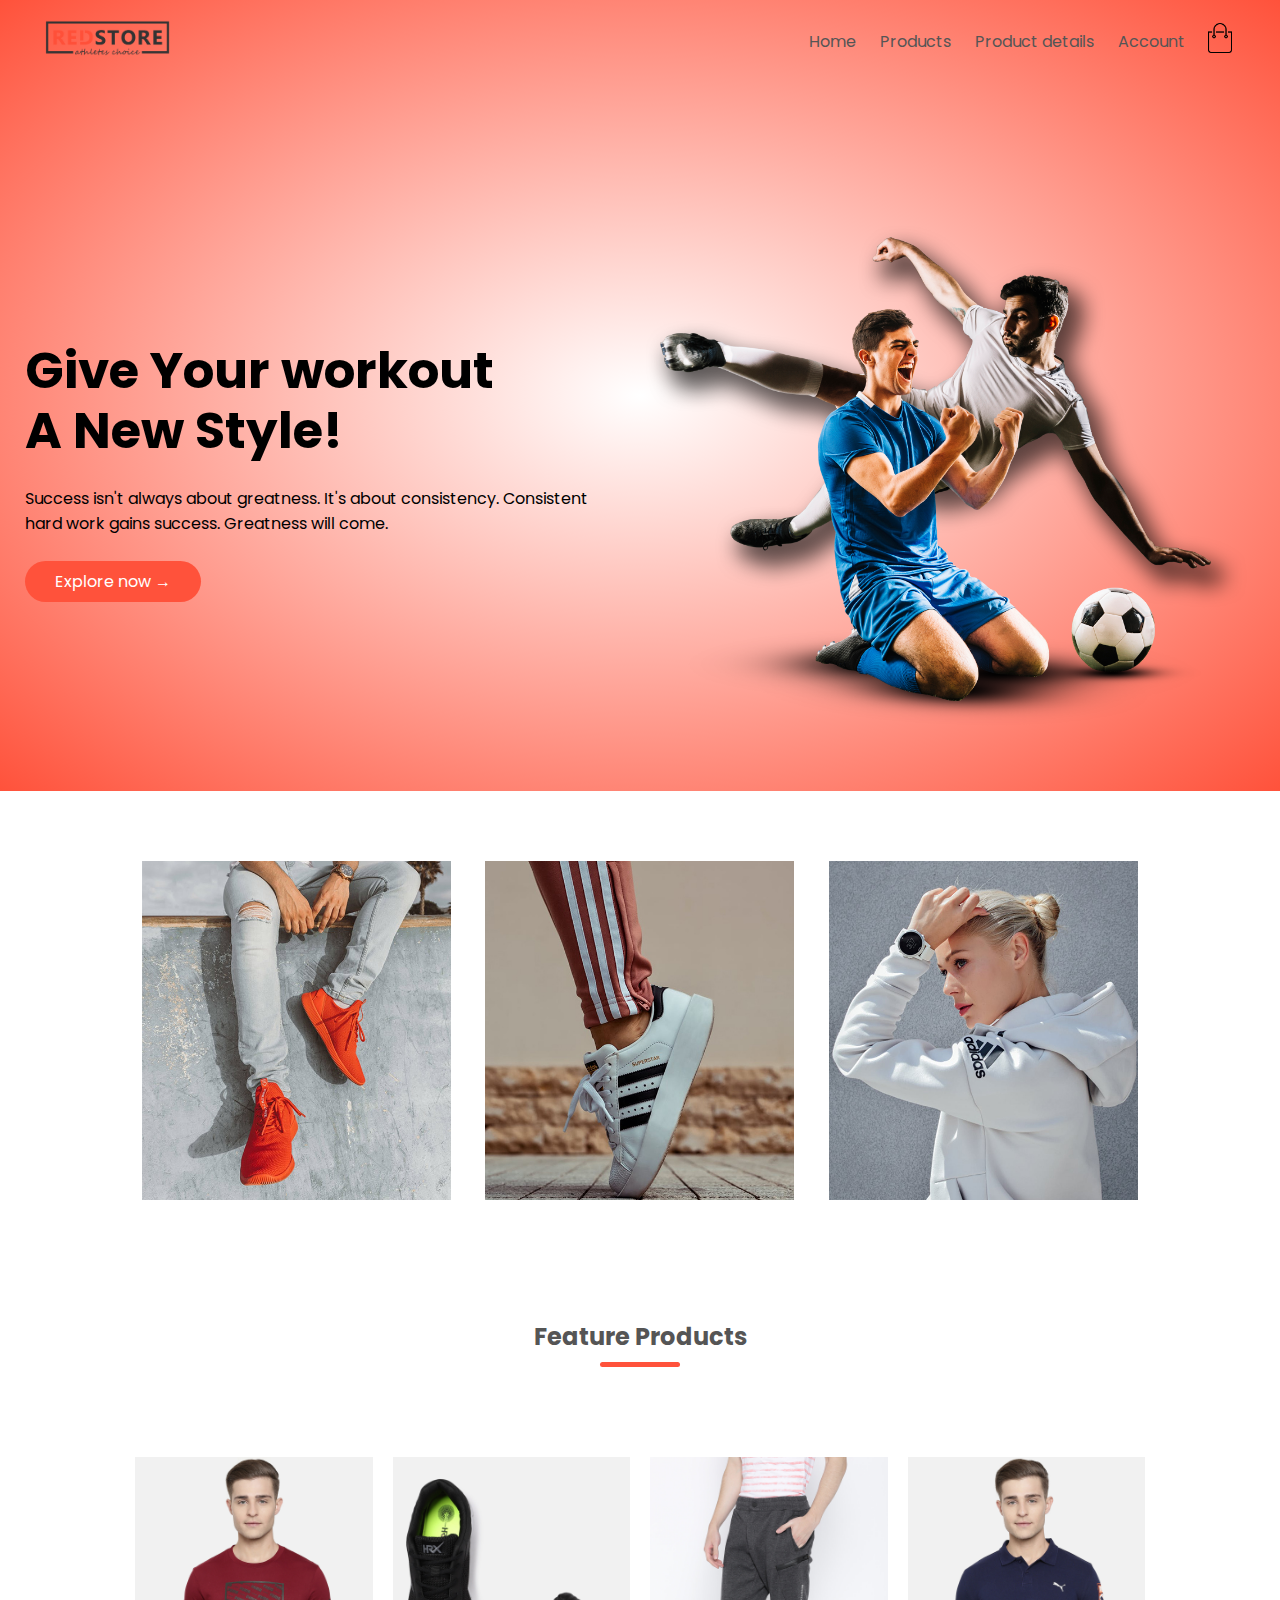
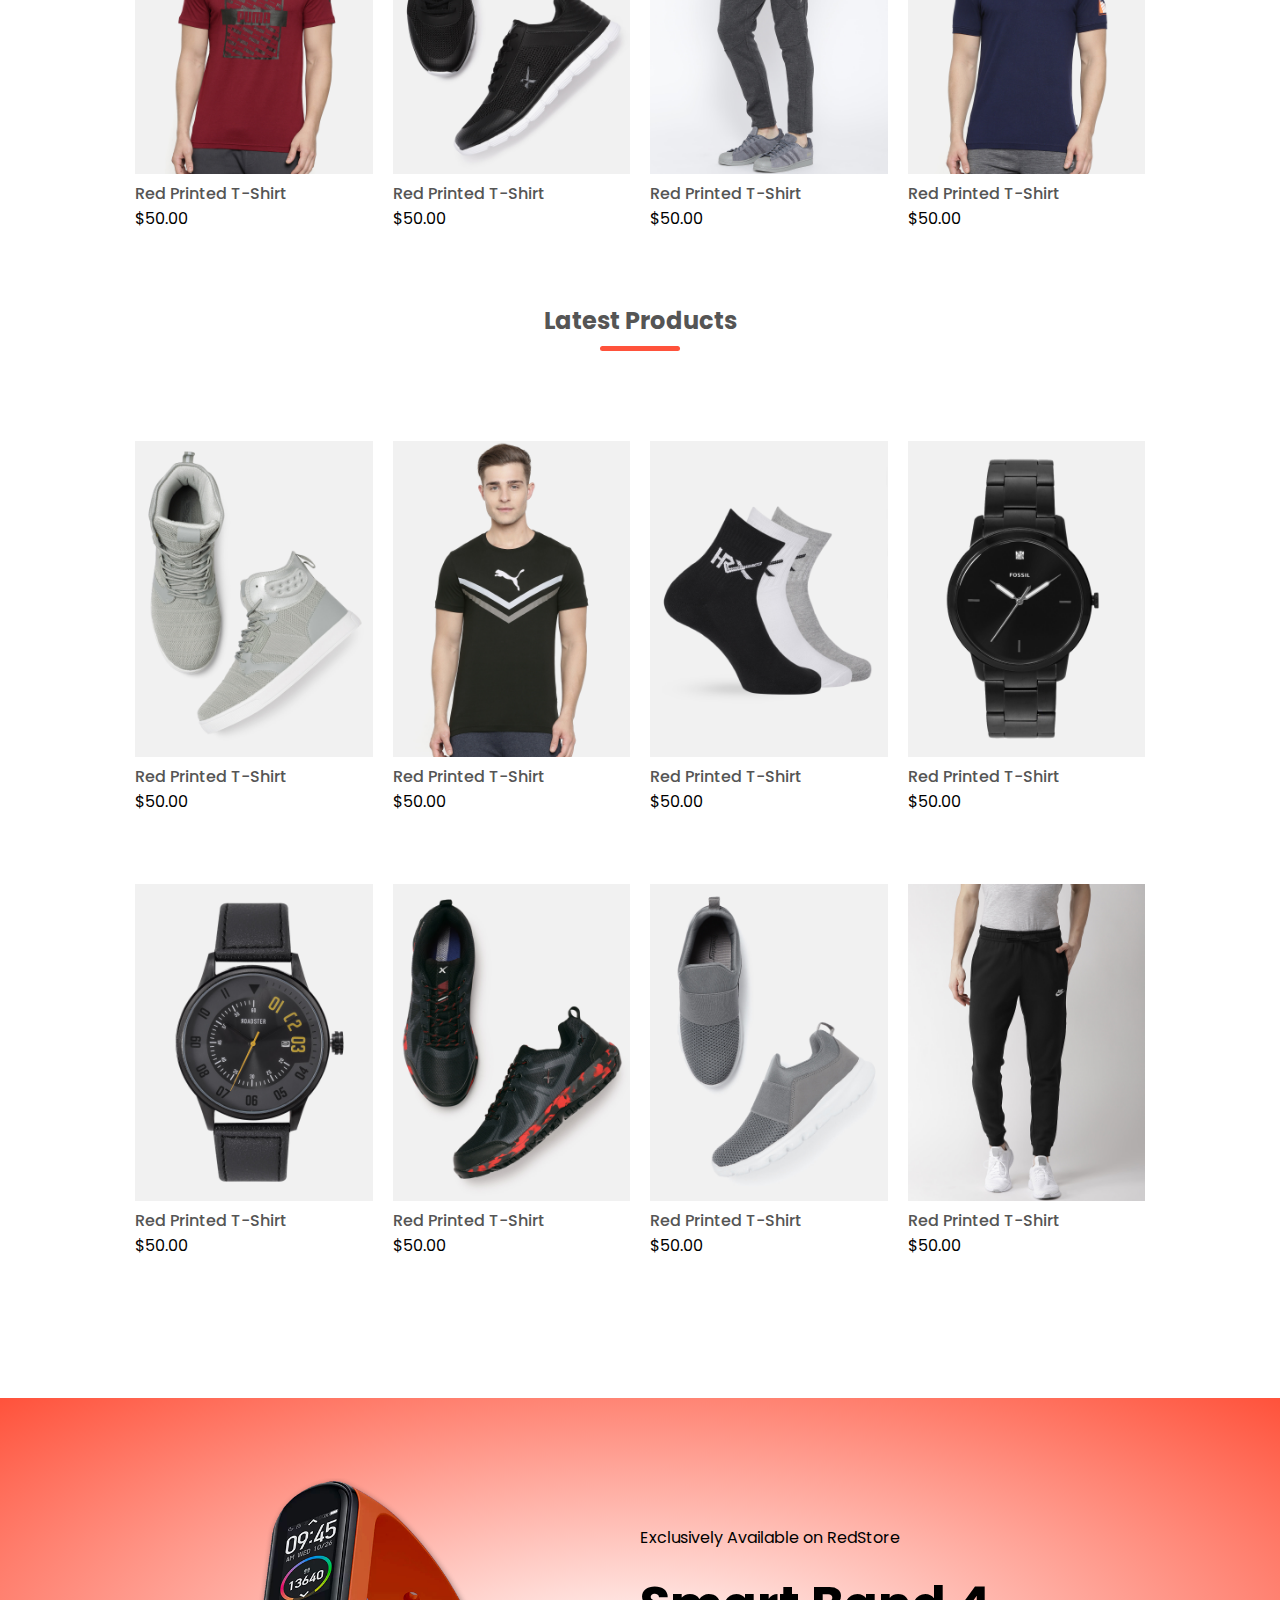
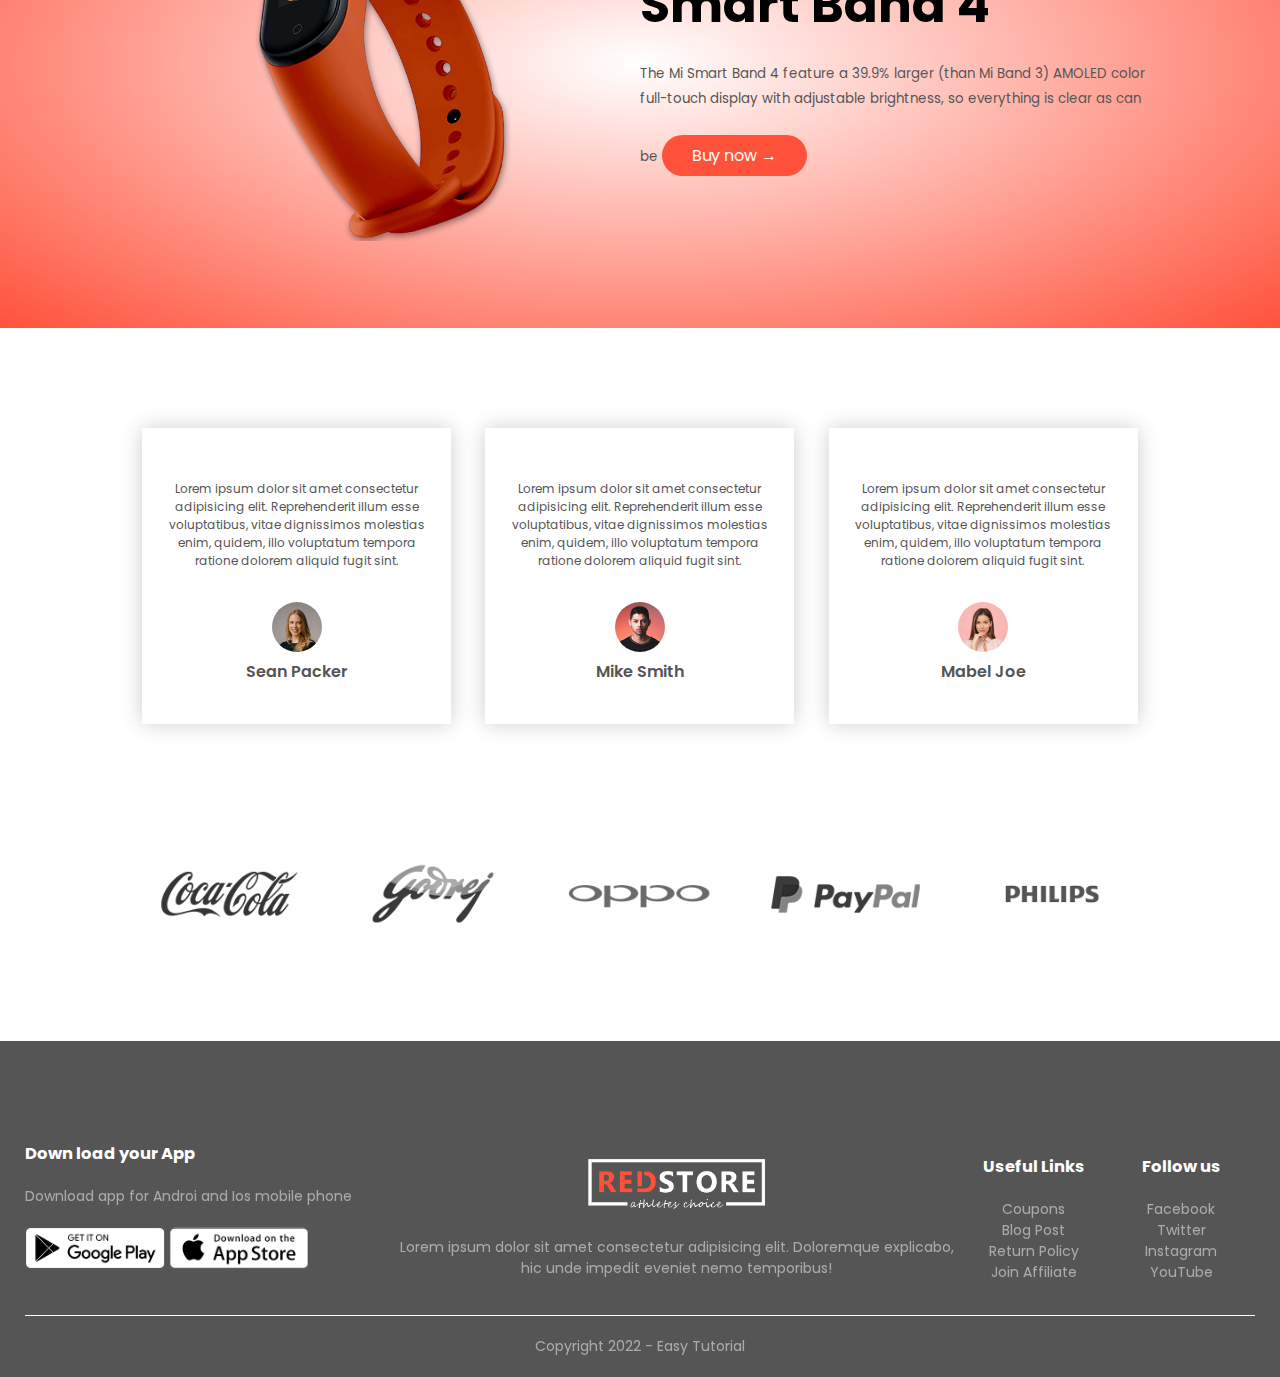
<file: index.html>
<!DOCTYPE html>
<html lang="en">

<head>
    <meta charset="UTF-8">
    <meta http-equiv="X-UA-Compatible" content="IE=edge">
    <meta name="viewport" content="width=device-width, initial-scale=1.0">
    <link
        href="https://fonts.googleapis.com/css2?family=Poppins:wght@300;400;500;600;700;800&family=Roboto:ital,wght@0,300;0,400;0,500;0,700;0,900;1,300;1,400;1,500;1,700;1,900&display=swap"
        rel="stylesheet">
    <link rel="stylesheet" href="https://cdnjs.cloudflare.com/ajax/libs/font-awesome/6.1.1/css/all.min.css"
        integrity="sha512-KfkfwYDsLkIlwQp6LFnl8zNdLGxu9YAA1QvwINks4PhcElQSvqcyVLLD9aMhXd13uQjoXtEKNosOWaZqXgel0g=="
        crossorigin="anonymous" referrerpolicy="no-referrer" />
    <link rel="stylesheet" href="style.css">
    <title>Sport Store</title>
</head>

<body>
    <header>
        <div class="container">
            <!-- Navbar website -->
            <div class="navbar">
                <div class="logo">
                    <a href="index.html"><img src="./images/logo.png" alt="#"></a>
                </div>
                <nav>
                    <ul id="menuItems">
                        <li><a href="index.html">Home</a></li>
                        <li><a href="products.html">Products</a></li>
                        <li><a href="product-detail.html">Product details</a></li>
                        <li><a href="account.html">Account</a></li>
                    </ul>
                </nav>
                <a href="cart.html"><img src="./images/cart.png" width="30px" height="30px"></a>
                <img src="./images/menu.png" class="menu-icon" onclick="menutoggle()">
            </div>
            <!-- Banner website -->
            <div class="row">
                <div class="col-2">
                    <h1>Give Your workout <br> A New Style!</h1>
                    <p>Success isn't always about greatness. It's about consistency.
                        Consistent <br> hard work gains success. Greatness will come.
                    </p>
                    <a href="#" class="btn">Explore now &#8594;</a>
                </div>
                <div class="col-2">
                    <img src="./images/image1.png" alt="#">
                </div>
            </div>
        </div>
    </header>

    <main>
        <!-- Categories -->
        <div class="categories">
            <div class="small-container">
                <div class="row">
                    <div class="col-3">
                        <img src="./images/category-1.jpg" alt="#">
                    </div>
                    <div class="col-3">
                        <img src="./images/category-2.jpg" alt="#">
                    </div>
                    <div class="col-3">
                        <img src="./images/category-3.jpg" alt="#">
                    </div>
                </div>
            </div>
        </div>
        <!-- Feature product -->
        <div class="small-container">
            <h2 class="title">Feature Products</h2>
            <div class="row">
                <div class="col-4">
                    <img src="./images/product-1.jpg" alt="#">
                    <h4>Red Printed T-Shirt</h4>
                    <div class="rating">
                        <i class="fa-solid fa-star"></i>
                        <i class="fa-solid fa-star"></i>
                        <i class="fa-solid fa-star"></i>
                        <i class="fa-solid fa-star"></i>
                        <i class="fa-solid fa-star-half-stroke"></i>
                    </div>
                    <p>$50.00</p>
                </div>

                <div class="col-4">
                    <img src="./images/product-2.jpg" alt="#">
                    <h4>Red Printed T-Shirt</h4>
                    <div class="rating">
                        <i class="fa-solid fa-star"></i>
                        <i class="fa-solid fa-star"></i>
                        <i class="fa-solid fa-star"></i>
                        <i class="fa-solid fa-star"></i>
                        <i class="fa-solid fa-star-half-stroke"></i>
                    </div>
                    <p>$50.00</p>
                </div>

                <div class="col-4">
                    <img src="./images/product-3.jpg" alt="#">
                    <h4>Red Printed T-Shirt</h4>
                    <div class="rating">
                        <i class="fa-solid fa-star"></i>
                        <i class="fa-solid fa-star"></i>
                        <i class="fa-solid fa-star"></i>
                        <i class="fa-solid fa-star"></i>
                        <i class="fa-solid fa-star-half-stroke"></i>
                    </div>
                    <p>$50.00</p>
                </div>

                <div class="col-4">
                    <img src="./images/product-4.jpg" alt="#">
                    <h4>Red Printed T-Shirt</h4>
                    <div class="rating">
                        <i class="fa-solid fa-star"></i>
                        <i class="fa-solid fa-star"></i>
                        <i class="fa-solid fa-star"></i>
                        <i class="fa-solid fa-star"></i>
                        <i class="fa-solid fa-star-half-stroke"></i>
                    </div>
                    <p>$50.00</p>
                </div>
            </div>
            <h2 class="title">Latest Products</h2>
            <div class="row">
                <div class="col-4">
                    <img src="./images/product-5.jpg" alt="#">
                    <h4>Red Printed T-Shirt</h4>
                    <div class="rating">
                        <i class="fa-solid fa-star"></i>
                        <i class="fa-solid fa-star"></i>
                        <i class="fa-solid fa-star"></i>
                        <i class="fa-solid fa-star"></i>
                        <i class="fa-solid fa-star-half-stroke"></i>
                    </div>
                    <p>$50.00</p>
                </div>

                <div class="col-4">
                    <img src="./images/product-6.jpg" alt="#">
                    <h4>Red Printed T-Shirt</h4>
                    <div class="rating">
                        <i class="fa-solid fa-star"></i>
                        <i class="fa-solid fa-star"></i>
                        <i class="fa-solid fa-star"></i>
                        <i class="fa-solid fa-star"></i>
                        <i class="fa-solid fa-star-half-stroke"></i>
                    </div>
                    <p>$50.00</p>
                </div>

                <div class="col-4">
                    <img src="./images/product-7.jpg" alt="#">
                    <h4>Red Printed T-Shirt</h4>
                    <div class="rating">
                        <i class="fa-solid fa-star"></i>
                        <i class="fa-solid fa-star"></i>
                        <i class="fa-solid fa-star"></i>
                        <i class="fa-solid fa-star"></i>
                        <i class="fa-solid fa-star-half-stroke"></i>
                    </div>
                    <p>$50.00</p>
                </div>

                <div class="col-4">
                    <img src="./images/product-8.jpg" alt="#">
                    <h4>Red Printed T-Shirt</h4>
                    <div class="rating">
                        <i class="fa-solid fa-star"></i>
                        <i class="fa-solid fa-star"></i>
                        <i class="fa-solid fa-star"></i>
                        <i class="fa-solid fa-star"></i>
                        <i class="fa-solid fa-star-half-stroke"></i>
                    </div>
                    <p>$50.00</p>
                </div>
            </div>
            <div class="row">
                <div class="col-4">
                    <img src="./images/product-9.jpg" alt="#">
                    <h4>Red Printed T-Shirt</h4>
                    <div class="rating">
                        <i class="fa-solid fa-star"></i>
                        <i class="fa-solid fa-star"></i>
                        <i class="fa-solid fa-star"></i>
                        <i class="fa-solid fa-star"></i>
                        <i class="fa-solid fa-star-half-stroke"></i>
                    </div>
                    <p>$50.00</p>
                </div>

                <div class="col-4">
                    <img src="./images/product-10.jpg" alt="#">
                    <h4>Red Printed T-Shirt</h4>
                    <div class="rating">
                        <i class="fa-solid fa-star"></i>
                        <i class="fa-solid fa-star"></i>
                        <i class="fa-solid fa-star"></i>
                        <i class="fa-solid fa-star"></i>
                        <i class="fa-solid fa-star-half-stroke"></i>
                    </div>
                    <p>$50.00</p>
                </div>

                <div class="col-4">
                    <img src="./images/product-11.jpg" alt="#">
                    <h4>Red Printed T-Shirt</h4>
                    <div class="rating">
                        <i class="fa-solid fa-star"></i>
                        <i class="fa-solid fa-star"></i>
                        <i class="fa-solid fa-star"></i>
                        <i class="fa-solid fa-star"></i>
                        <i class="fa-solid fa-star-half-stroke"></i>
                    </div>
                    <p>$50.00</p>
                </div>

                <div class="col-4">
                    <img src="./images/product-12.jpg" alt="#">
                    <h4>Red Printed T-Shirt</h4>
                    <div class="rating">
                        <i class="fa-solid fa-star"></i>
                        <i class="fa-solid fa-star"></i>
                        <i class="fa-solid fa-star"></i>
                        <i class="fa-solid fa-star"></i>
                        <i class="fa-solid fa-star-half-stroke"></i>
                    </div>
                    <p>$50.00</p>
                </div>
            </div>
        </div>
        <!-- Offer -->
        <div class="offer">
            <div class="small-container">
                <div class="row">
                    <div class="col-2">
                        <img src="./images/exclusive.png" alt="#" class="offer-img">
                    </div>
                    <div class="col-2">
                        <p>Exclusively Available on RedStore</p>
                        <h1>Smart Band 4</h1>
                        <small>
                            The Mi Smart Band 4 feature a 39.9% larger
                            (than Mi Band 3) AMOLED color full-touch display with
                            adjustable brightness, so everything is clear as can be
                        </small>
                        <a href="#" class="btn">Buy now &#8594;</a>
                    </div>
                </div>
            </div>
        </div>
        <!-- Testimonial -->
        <div class="testimonial">
            <div class="small-container">
                <div class="row">
                    <div class="col-3">
                        <i class="fa-solid fa-quote-left"></i>
                        <p>
                            Lorem ipsum dolor sit amet consectetur adipisicing elit.
                            Reprehenderit illum esse voluptatibus, vitae dignissimos molestias enim, quidem,
                            illo voluptatum tempora ratione dolorem aliquid fugit sint.
                        </p>
                        <div class="rating">
                            <i class="fa-solid fa-star"></i>
                            <i class="fa-solid fa-star"></i>
                            <i class="fa-solid fa-star"></i>
                            <i class="fa-solid fa-star"></i>
                            <i class="fa-solid fa-star-half-stroke"></i>
                        </div>
                        <img src="./images/user-1.png" alt="#">
                        <h3>Sean Packer</h3>
                    </div>

                    <div class="col-3">
                        <i class="fa-solid fa-quote-left"></i>
                        <p>
                            Lorem ipsum dolor sit amet consectetur adipisicing elit.
                            Reprehenderit illum esse voluptatibus, vitae dignissimos molestias enim, quidem,
                            illo voluptatum tempora ratione dolorem aliquid fugit sint.
                        </p>
                        <div class="rating">
                            <i class="fa-solid fa-star"></i>
                            <i class="fa-solid fa-star"></i>
                            <i class="fa-solid fa-star"></i>
                            <i class="fa-solid fa-star"></i>
                            <i class="fa-solid fa-star-half-stroke"></i>
                        </div>
                        <img src="./images/user-2.png" alt="#">
                        <h3>Mike Smith</h3>
                    </div>

                    <div class="col-3">
                        <i class="fa-solid fa-quote-left"></i>
                        <p>
                            Lorem ipsum dolor sit amet consectetur adipisicing elit.
                            Reprehenderit illum esse voluptatibus, vitae dignissimos molestias enim, quidem,
                            illo voluptatum tempora ratione dolorem aliquid fugit sint.
                        </p>
                        <div class="rating">
                            <i class="fa-solid fa-star"></i>
                            <i class="fa-solid fa-star"></i>
                            <i class="fa-solid fa-star"></i>
                            <i class="fa-solid fa-star"></i>
                            <i class="fa-solid fa-star-half-stroke"></i>
                        </div>
                        <img src="./images/user-3.png" alt="#">
                        <h3>Mabel Joe</h3>
                    </div>
                </div>
            </div>
        </div>
        <!-- Brands -->
        <div class="brands">
            <div class="small-container">
                <div class="row">
                    <div class="col-5">
                        <img src="./images/logo-coca-cola.png" alt="#">
                    </div>
                    <div class="col-5">
                        <img src="./images/logo-godrej.png" alt="#">
                    </div>
                    <div class="col-5">
                        <img src="./images/logo-oppo.png" alt="#">
                    </div>
                    <div class="col-5">
                        <img src="./images/logo-paypal.png" alt="#">
                    </div>
                    <div class="col-5">
                        <img src="./images/logo-philips.png" alt="#">
                    </div>
                </div>
            </div>
        </div>
    </main>

    <footer>
        <div class="container">
            <div class="row">
                <div class="footer-col-1">
                    <h3>Down load your App</h3>
                    <p>Download app for Androi and Ios mobile phone</p>
                    <div class="app-logo">
                        <img src="./images/play-store.png" alt="#">
                        <img src="./images/app-store.png" alt="#">
                    </div>
                </div>
                <div class="footer-col-2">
                    <img src="./images/logo-white.png" alt="#">
                    <p>
                        Lorem ipsum dolor sit amet consectetur adipisicing elit.
                        Doloremque explicabo, hic unde impedit eveniet nemo temporibus!
                    </p>
                </div>
                <div class="footer-col-3">
                    <h3>Useful Links</h3>
                    <ul>
                        <li>Coupons</li>
                        <li>Blog Post</li>
                        <li>Return Policy</li>
                        <li>Join Affiliate</li>
                    </ul>
                </div>
                <div class="footer-col-4">
                    <h3>Follow us</h3>
                    <ul>
                        <li>Facebook</li>
                        <li>Twitter</li>
                        <li>Instagram</li>
                        <li>YouTube</li>
                    </ul>
                </div>
            </div>
            <hr>
            <p class="copyright">Copyright 2022 - Easy Tutorial</p>
        </div>
    </footer>
    <!-- Jscode for menu -->
    <script>
        var menuitems = document.getElementById("menuItems")
        menuitems.style.maxHeight = "0px"
        function menutoggle() {
            if (menuitems.style.maxHeight == "0px") {
                menuitems.style.maxHeight = "200px"
            }
            else {
                menuitems.style.maxHeight = "0px"
            }
        }
    </script>
</body>

</html>
</file>
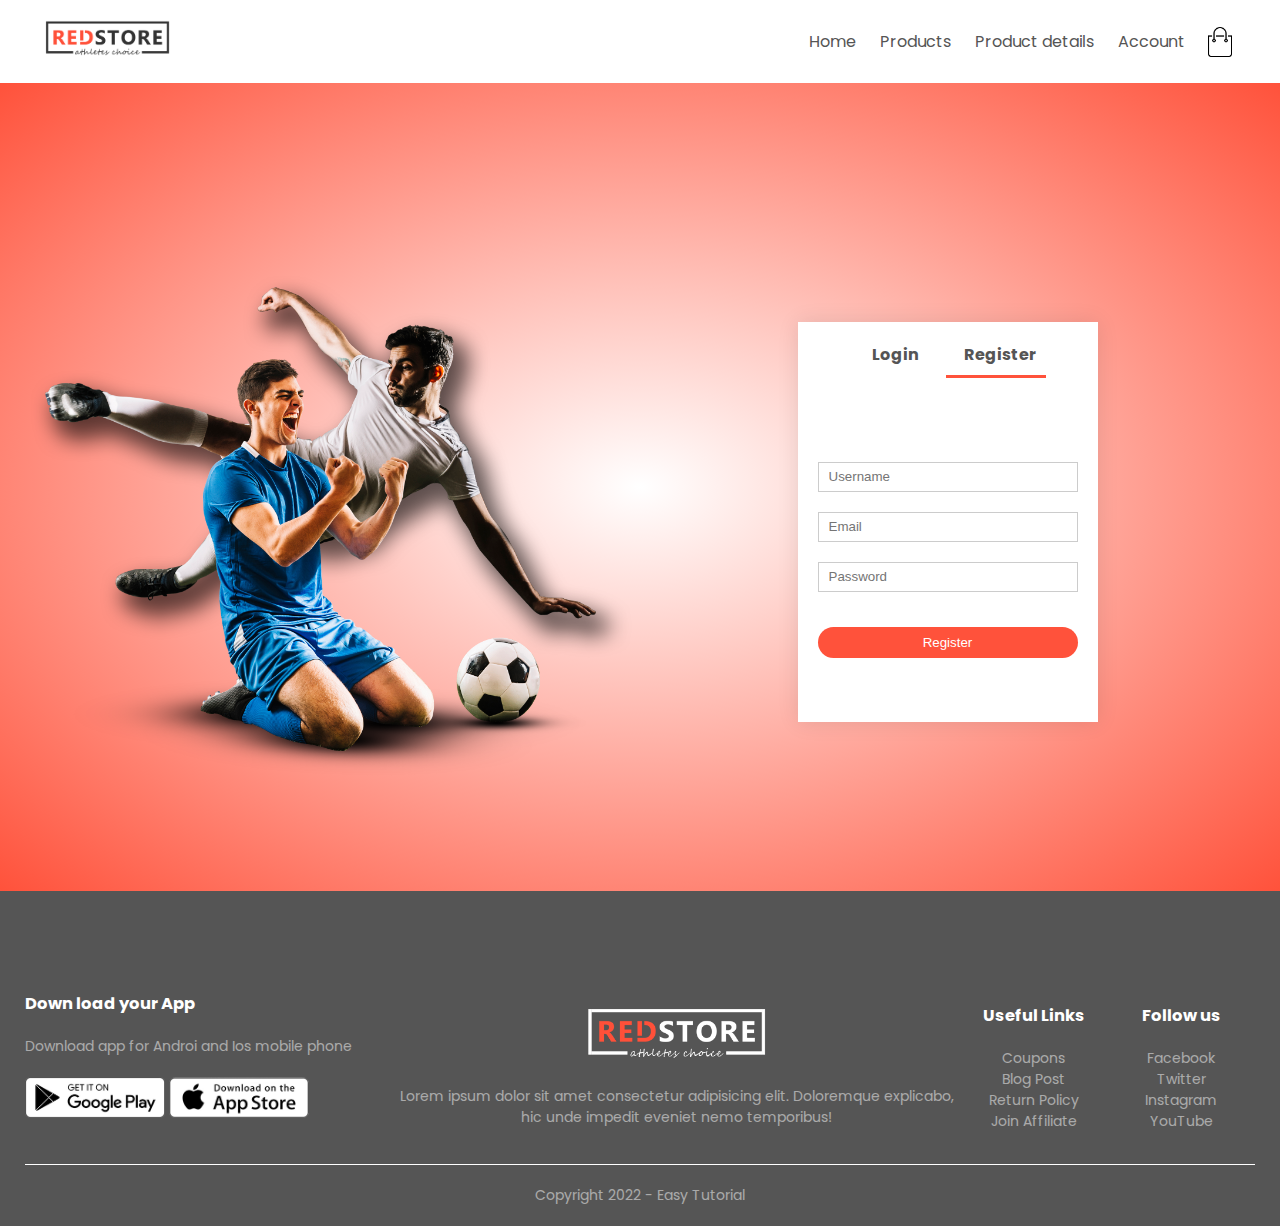
<file: account.html>
<!DOCTYPE html>
<html lang="en">

<head>
    <meta charset="UTF-8">
    <meta http-equiv="X-UA-Compatible" content="IE=edge">
    <meta name="viewport" content="width=device-width, initial-scale=1.0">
    <link
        href="https://fonts.googleapis.com/css2?family=Poppins:wght@300;400;500;600;700;800&family=Roboto:ital,wght@0,300;0,400;0,500;0,700;0,900;1,300;1,400;1,500;1,700;1,900&display=swap"
        rel="stylesheet">
    <link rel="stylesheet" href="https://cdnjs.cloudflare.com/ajax/libs/font-awesome/6.1.1/css/all.min.css"
        integrity="sha512-KfkfwYDsLkIlwQp6LFnl8zNdLGxu9YAA1QvwINks4PhcElQSvqcyVLLD9aMhXd13uQjoXtEKNosOWaZqXgel0g=="
        crossorigin="anonymous" referrerpolicy="no-referrer" />
    <link rel="stylesheet" href="style.css">
    <title>Sport Store - All Product</title>
</head>

<body>
    <div class="container">
        <!-- Navbar website -->
        <div class="navbar">
            <div class="logo">
                <img src="./images/logo.png" alt="#">
            </div>
            <nav>
                <ul id="menuItems">
                    <li><a href="index.html">Home</a></li>
                    <li><a href="products.html">Products</a></li>
                    <li><a href="product-detail.html">Product details</a></li>
                    <li><a href="account.html">Account</a></li>
                </ul>
            </nav>
            <img src="./images/cart.png" width="30px" height="30px">
            <img src="./images/menu.png" class="menu-icon" onclick="menutoggle()">
        </div>
    </div>

    <main>
        <div class="account-page">
            <div class="container">
                <div class="row">
                    <div class="col-2">
                        <img src="./images/image1.png" alt="#" width="100%">
                    </div>
                    <div class="col-2">
                        <div class="form-container">
                            <div class="form-btn">
                                <span onclick="login()">Login</span>
                                <span onclick="register()">Register</span>
                                <hr id="indicator">
                            </div>
                            <form id="LoginForm">
                                <input type="text" placeholder="Username">
                                <input type="password" placeholder="Password">
                                <button type="submit" class="btn">Login</button>
                                <a href="#">Forgot Password</a>
                            </form>
                            <form id="RegisterForm">
                                <input type="text" placeholder="Username">
                                <input type="email" placeholder="Email">
                                <input type="password" placeholder="Password">
                                <button type="submit" class="btn">Register</button>
                            </form>
                        </div>
                    </div>
                </div>
            </div>
        </div>
    </main>

    <footer>
        <div class="container">
            <div class="row">
                <div class="footer-col-1">
                    <h3>Down load your App</h3>
                    <p>Download app for Androi and Ios mobile phone</p>
                    <div class="app-logo">
                        <img src="./images/play-store.png" alt="#">
                        <img src="./images/app-store.png" alt="#">
                    </div>
                </div>
                <div class="footer-col-2">
                    <img src="./images/logo-white.png" alt="#">
                    <p>
                        Lorem ipsum dolor sit amet consectetur adipisicing elit.
                        Doloremque explicabo, hic unde impedit eveniet nemo temporibus!
                    </p>
                </div>
                <div class="footer-col-3">
                    <h3>Useful Links</h3>
                    <ul>
                        <li>Coupons</li>
                        <li>Blog Post</li>
                        <li>Return Policy</li>
                        <li>Join Affiliate</li>
                    </ul>
                </div>
                <div class="footer-col-4">
                    <h3>Follow us</h3>
                    <ul>
                        <li>Facebook</li>
                        <li>Twitter</li>
                        <li>Instagram</li>
                        <li>YouTube</li>
                    </ul>
                </div>
            </div>
            <hr>
            <p class="copyright">Copyright 2022 - Easy Tutorial</p>
        </div>
    </footer>
    <!-- Jscode for menu -->
    <script>
        var menuitems = document.getElementById("menuItems")
        menuitems.style.maxHeight = "0px"
        function menutoggle() {
            if (menuitems.style.maxHeight == "0px") {
                menuitems.style.maxHeight = "200px"
            }
            else {
                menuitems.style.maxHeight = "0px"
            }
        }
    </script>
    <!-- Js for toggle Form -->
    <script>
        loginForm = document.getElementById("LoginForm")
        registerForm = document.getElementById("RegisterForm")
        indicator = document.getElementById("indicator")
        function register() {
            registerForm.style.transform = "translateX(0px)"
            loginForm.style.transform = "translateX(0px)"
            indicator.style.transform = "translateX(100px)"
        }
        function login() {
            registerForm.style.transform = "translateX(300px)"
            loginForm.style.transform = "translateX(300px)"
            indicator.style.transform = "translateX(0px)"
        }
    </script>
</body>

</html>
</file>
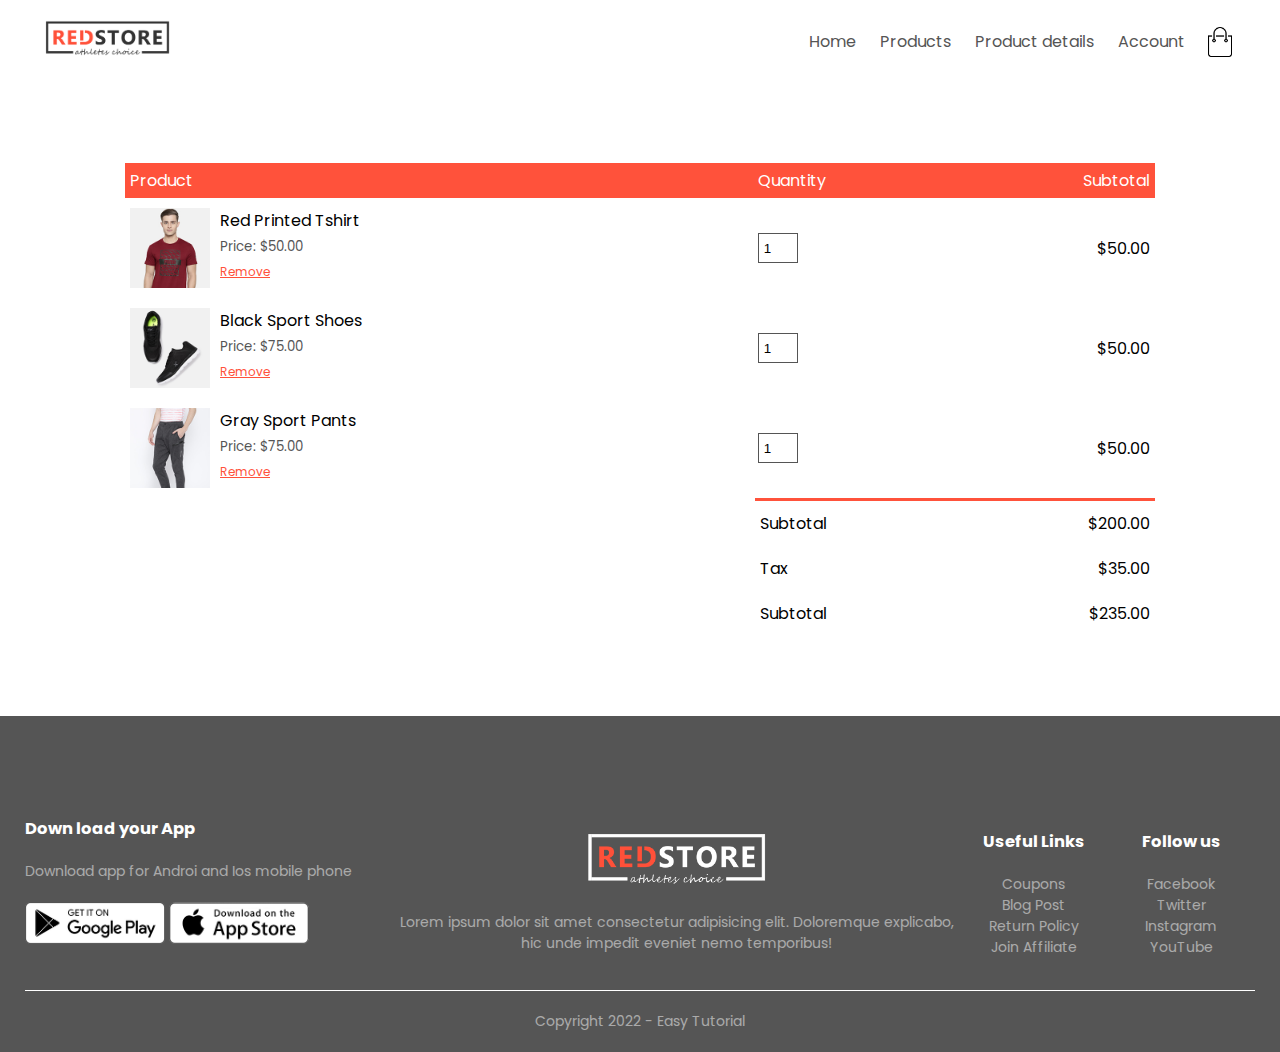
<file: cart.html>
<!DOCTYPE html>
<html lang="en">

<head>
    <meta charset="UTF-8">
    <meta http-equiv="X-UA-Compatible" content="IE=edge">
    <meta name="viewport" content="width=device-width, initial-scale=1.0">
    <link
        href="https://fonts.googleapis.com/css2?family=Poppins:wght@300;400;500;600;700;800&family=Roboto:ital,wght@0,300;0,400;0,500;0,700;0,900;1,300;1,400;1,500;1,700;1,900&display=swap"
        rel="stylesheet">
    <link rel="stylesheet" href="https://cdnjs.cloudflare.com/ajax/libs/font-awesome/6.1.1/css/all.min.css"
        integrity="sha512-KfkfwYDsLkIlwQp6LFnl8zNdLGxu9YAA1QvwINks4PhcElQSvqcyVLLD9aMhXd13uQjoXtEKNosOWaZqXgel0g=="
        crossorigin="anonymous" referrerpolicy="no-referrer" />
    <link rel="stylesheet" href="style.css">
    <title>Sport Store - All Product</title>
</head>

<body>
    <div class="container">
        <!-- Navbar website -->
        <div class="navbar">
            <div class="logo">
                <img src="./images/logo.png" alt="#">
            </div>
            <nav>
                <ul id="menuItems">
                    <li><a href="index.html">Home</a></li>
                    <li><a href="products.html">Products</a></li>
                    <li><a href="product-detail.html">Product details</a></li>
                    <li><a href="account.html">Account</a></li>
                </ul>
            </nav>
            <img src="./images/cart.png" width="30px" height="30px">
            <img src="./images/menu.png" class="menu-icon" onclick="menutoggle()">
        </div>
    </div>

    <main>
        <!-- Cart items details -->
        <div class="small-container cart-page">
            <table>
                <tr>
                    <th>Product</th>
                    <th>Quantity</th>
                    <th>Subtotal</th>
                </tr>
                <tr>
                    <td>
                        <div class="cart-info">
                            <img src="./images/buy-1.jpg" alt="#">
                            <div class="name-product">
                                <p>Red Printed Tshirt</p>
                                <small>Price: $50.00</small>
                                <br>
                                <a href="#">Remove</a>
                            </div>
                        </div>
                    </td>
                    <td><input type="number" value="1"></td>
                    <td>$50.00</td>
                </tr>
                <tr>
                    <td>
                        <div class="cart-info">
                            <img src="./images/buy-2.jpg" alt="#">
                            <div class="name-product">
                                <p>Black Sport Shoes</p>
                                <small>Price: $75.00</small>
                                <br>
                                <a href="#">Remove</a>
                            </div>
                        </div>
                    </td>
                    <td><input type="number" value="1"></td>
                    <td>$50.00</td>
                </tr>
                <tr>
                    <td>
                        <div class="cart-info">
                            <img src="./images/buy-3.jpg" alt="#">
                            <div class="name-product">
                                <p>Gray Sport Pants</p>
                                <small>Price: $75.00</small>
                                <br>
                                <a href="#">Remove</a>
                            </div>
                        </div>
                    </td>
                    <td><input type="number" value="1"></td>
                    <td>$50.00</td>
                </tr>
            </table>
            <div class="total-price">
                <table>
                    <tr>
                        <td>Subtotal</td>
                        <td>$200.00</td>
                    </tr>
                    <tr>
                        <td>Tax</td>
                        <td>$35.00</td>
                    </tr>
                    <tr>
                        <td>Subtotal</td>
                        <td>$235.00</td>
                    </tr>
                </table>
            </div>
        </div>
    </main>

    <footer>
        <div class="container">
            <div class="row">
                <div class="footer-col-1">
                    <h3>Down load your App</h3>
                    <p>Download app for Androi and Ios mobile phone</p>
                    <div class="app-logo">
                        <img src="./images/play-store.png" alt="#">
                        <img src="./images/app-store.png" alt="#">
                    </div>
                </div>
                <div class="footer-col-2">
                    <img src="./images/logo-white.png" alt="#">
                    <p>
                        Lorem ipsum dolor sit amet consectetur adipisicing elit.
                        Doloremque explicabo, hic unde impedit eveniet nemo temporibus!
                    </p>
                </div>
                <div class="footer-col-3">
                    <h3>Useful Links</h3>
                    <ul>
                        <li>Coupons</li>
                        <li>Blog Post</li>
                        <li>Return Policy</li>
                        <li>Join Affiliate</li>
                    </ul>
                </div>
                <div class="footer-col-4">
                    <h3>Follow us</h3>
                    <ul>
                        <li>Facebook</li>
                        <li>Twitter</li>
                        <li>Instagram</li>
                        <li>YouTube</li>
                    </ul>
                </div>
            </div>
            <hr>
            <p class="copyright">Copyright 2022 - Easy Tutorial</p>
        </div>
    </footer>
    <!-- Jscode for menu -->
    <script>
        var menuitems = document.getElementById("menuItems")
        menuitems.style.maxHeight = "0px"
        function menutoggle() {
            if (menuitems.style.maxHeight == "0px") {
                menuitems.style.maxHeight = "200px"
            }
            else {
                menuitems.style.maxHeight = "0px"
            }
        }
    </script>
</body>

</html>
</file>
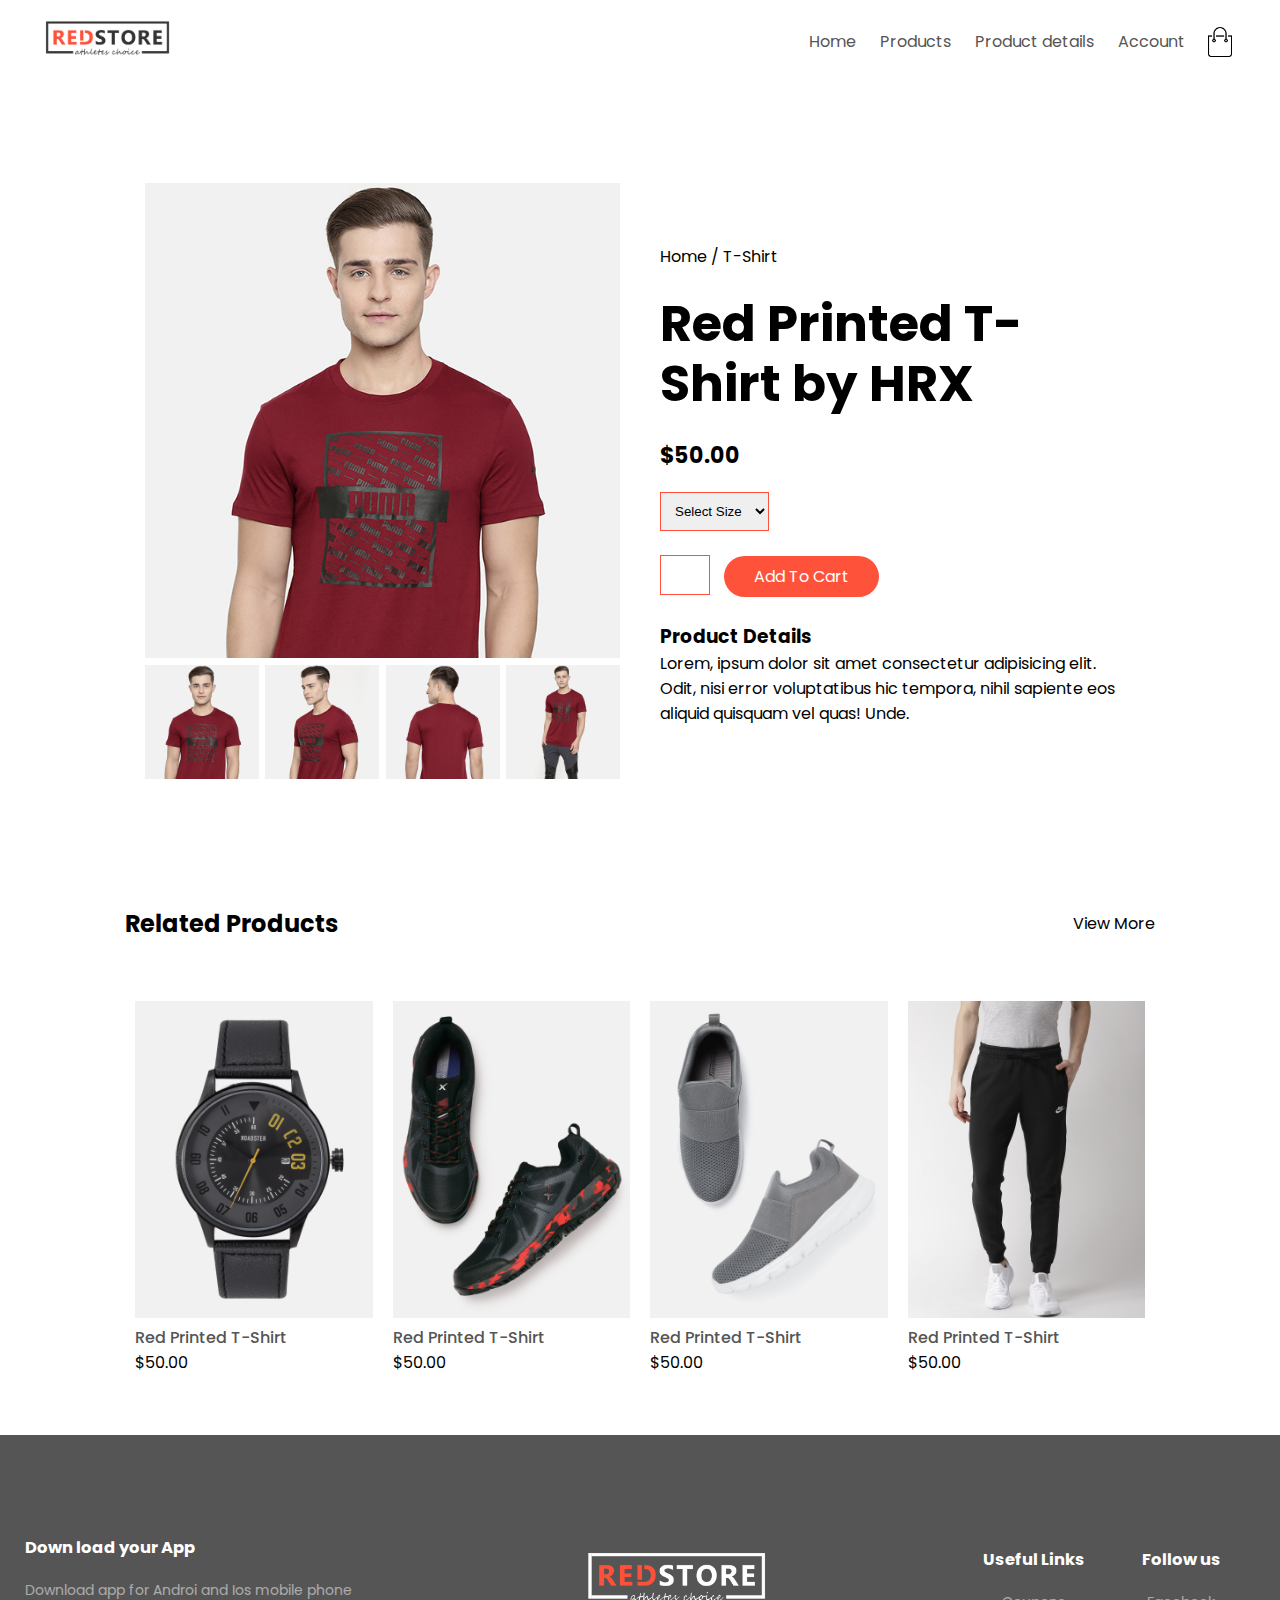
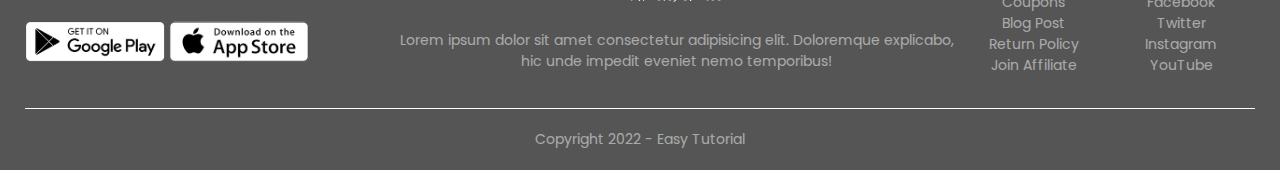
<file: product-detail.html>
<!DOCTYPE html>
<html lang="en">

<head>
    <meta charset="UTF-8">
    <meta http-equiv="X-UA-Compatible" content="IE=edge">
    <meta name="viewport" content="width=device-width, initial-scale=1.0">
    <link
        href="https://fonts.googleapis.com/css2?family=Poppins:wght@300;400;500;600;700;800&family=Roboto:ital,wght@0,300;0,400;0,500;0,700;0,900;1,300;1,400;1,500;1,700;1,900&display=swap"
        rel="stylesheet">
    <link rel="stylesheet" href="https://cdnjs.cloudflare.com/ajax/libs/font-awesome/6.1.1/css/all.min.css"
        integrity="sha512-KfkfwYDsLkIlwQp6LFnl8zNdLGxu9YAA1QvwINks4PhcElQSvqcyVLLD9aMhXd13uQjoXtEKNosOWaZqXgel0g=="
        crossorigin="anonymous" referrerpolicy="no-referrer" />
    <link rel="stylesheet" href="style.css">
    <title>Sport Store - All Product</title>
</head>

<body>
    <div class="container">
        <!-- Navbar website -->
        <div class="navbar">
            <div class="logo">
                <img src="./images/logo.png" alt="#">
            </div>
            <nav>
                <ul id="menuItems">
                    <li><a href="index.html">Home</a></li>
                    <li><a href="products.html">Products</a></li>
                    <li><a href="product-detail.html">Product details</a></li>
                    <li><a href="account.html">Account</a></li>
                </ul>
            </nav>
            <img src="./images/cart.png" width="30px" height="30px">
            <img src="./images/menu.png" class="menu-icon" onclick="menutoggle()">
        </div>
    </div>

    <main>
        <div class="small-container single-product">
            <div class="row">
                <div class="col-2">
                    <img src="./images/gallery-1.jpg" alt="#" width="100%" id="product-img">
                    <div class="small-img-row">
                        <div class="small-img-col">
                            <img src="./images/gallery-1.jpg" alt="#" width="100%" class="small-img">
                        </div>
                        <div class="small-img-col">
                            <img src="./images/gallery-2.jpg" alt="#" width="100%" class="small-img">
                        </div>
                        <div class="small-img-col">
                            <img src="./images/gallery-3.jpg" alt="#" width="100%" class="small-img">
                        </div>
                        <div class="small-img-col">
                            <img src="./images/gallery-4.jpg" alt="#" width="100%" class="small-img">
                        </div>
                    </div>
                </div>

                <div class="col-2">
                    <p>Home / T-Shirt</p>
                    <h1>Red Printed T-Shirt by HRX</h1>
                    <h4>$50.00</h4>
                    <select>
                        <option>Select Size</option>
                        <option>XXL</option>
                        <option>XL</option>
                        <option>Large</option>
                        <option>Medium</option>
                        <option>Small</option>
                    </select>
                    <input type="number">
                    <a href="#" class="btn">Add To Cart</a>
                    <h3>Product Details<i class="fa-solid fa-indent"></i></h3>
                    <p>
                        Lorem, ipsum dolor sit amet consectetur adipisicing elit.
                        Odit, nisi error voluptatibus hic tempora,
                        nihil sapiente eos aliquid quisquam vel quas! Unde.
                    </p>
                </div>
            </div>
        </div>
        <!-- Comment -->
        <div class="small-container">
            <div class="row row-2">
                <h2>Related Products</h2>
                <p>View More</p>
            </div>
        </div>
        <!-- Feature product -->
        <div class="small-container">
            <div class="row">
                <div class="col-4">
                    <img src="./images/product-9.jpg" alt="#">
                    <h4>Red Printed T-Shirt</h4>
                    <div class="rating">
                        <i class="fa-solid fa-star"></i>
                        <i class="fa-solid fa-star"></i>
                        <i class="fa-solid fa-star"></i>
                        <i class="fa-solid fa-star"></i>
                        <i class="fa-solid fa-star-half-stroke"></i>
                    </div>
                    <p>$50.00</p>
                </div>

                <div class="col-4">
                    <img src="./images/product-10.jpg" alt="#">
                    <h4>Red Printed T-Shirt</h4>
                    <div class="rating">
                        <i class="fa-solid fa-star"></i>
                        <i class="fa-solid fa-star"></i>
                        <i class="fa-solid fa-star"></i>
                        <i class="fa-solid fa-star"></i>
                        <i class="fa-solid fa-star-half-stroke"></i>
                    </div>
                    <p>$50.00</p>
                </div>

                <div class="col-4">
                    <img src="./images/product-11.jpg" alt="#">
                    <h4>Red Printed T-Shirt</h4>
                    <div class="rating">
                        <i class="fa-solid fa-star"></i>
                        <i class="fa-solid fa-star"></i>
                        <i class="fa-solid fa-star"></i>
                        <i class="fa-solid fa-star"></i>
                        <i class="fa-solid fa-star-half-stroke"></i>
                    </div>
                    <p>$50.00</p>
                </div>

                <div class="col-4">
                    <img src="./images/product-12.jpg" alt="#">
                    <h4>Red Printed T-Shirt</h4>
                    <div class="rating">
                        <i class="fa-solid fa-star"></i>
                        <i class="fa-solid fa-star"></i>
                        <i class="fa-solid fa-star"></i>
                        <i class="fa-solid fa-star"></i>
                        <i class="fa-solid fa-star-half-stroke"></i>
                    </div>
                    <p>$50.00</p>
                </div>
            </div>
        </div>
    </main>

    <footer>
        <div class="container">
            <div class="row">
                <div class="footer-col-1">
                    <h3>Down load your App</h3>
                    <p>Download app for Androi and Ios mobile phone</p>
                    <div class="app-logo">
                        <img src="./images/play-store.png" alt="#">
                        <img src="./images/app-store.png" alt="#">
                    </div>
                </div>
                <div class="footer-col-2">
                    <img src="./images/logo-white.png" alt="#">
                    <p>
                        Lorem ipsum dolor sit amet consectetur adipisicing elit.
                        Doloremque explicabo, hic unde impedit eveniet nemo temporibus!
                    </p>
                </div>
                <div class="footer-col-3">
                    <h3>Useful Links</h3>
                    <ul>
                        <li>Coupons</li>
                        <li>Blog Post</li>
                        <li>Return Policy</li>
                        <li>Join Affiliate</li>
                    </ul>
                </div>
                <div class="footer-col-4">
                    <h3>Follow us</h3>
                    <ul>
                        <li>Facebook</li>
                        <li>Twitter</li>
                        <li>Instagram</li>
                        <li>YouTube</li>
                    </ul>
                </div>
            </div>
            <hr>
            <p class="copyright">Copyright 2022 - Easy Tutorial</p>
        </div>
    </footer>
    <!-- Jscode for menu -->
    <script>
        var menuitems = document.getElementById("menuItems")
        menuitems.style.maxHeight = "0px"
        function menutoggle() {
            if (menuitems.style.maxHeight == "0px") {
                menuitems.style.maxHeight = "200px"
            }
            else {
                menuitems.style.maxHeight = "0px"
            }
        }
    </script>
    <!-- Js for product gallery -->
    <script>
        productImg = document.getElementById("product-img")
        smallImg = document.getElementsByClassName("small-img")
        smallImg[0].onclick = function () {
            productImg.src = smallImg[0].src
        }
        smallImg[1].onclick = function () {
            productImg.src = smallImg[1].src
        }
        smallImg[2].onclick = function () {
            productImg.src = smallImg[2].src
        }
        smallImg[3].onclick = function () {
            productImg.src = smallImg[3].src
        }
    </script>
</body>

</html>
</file>
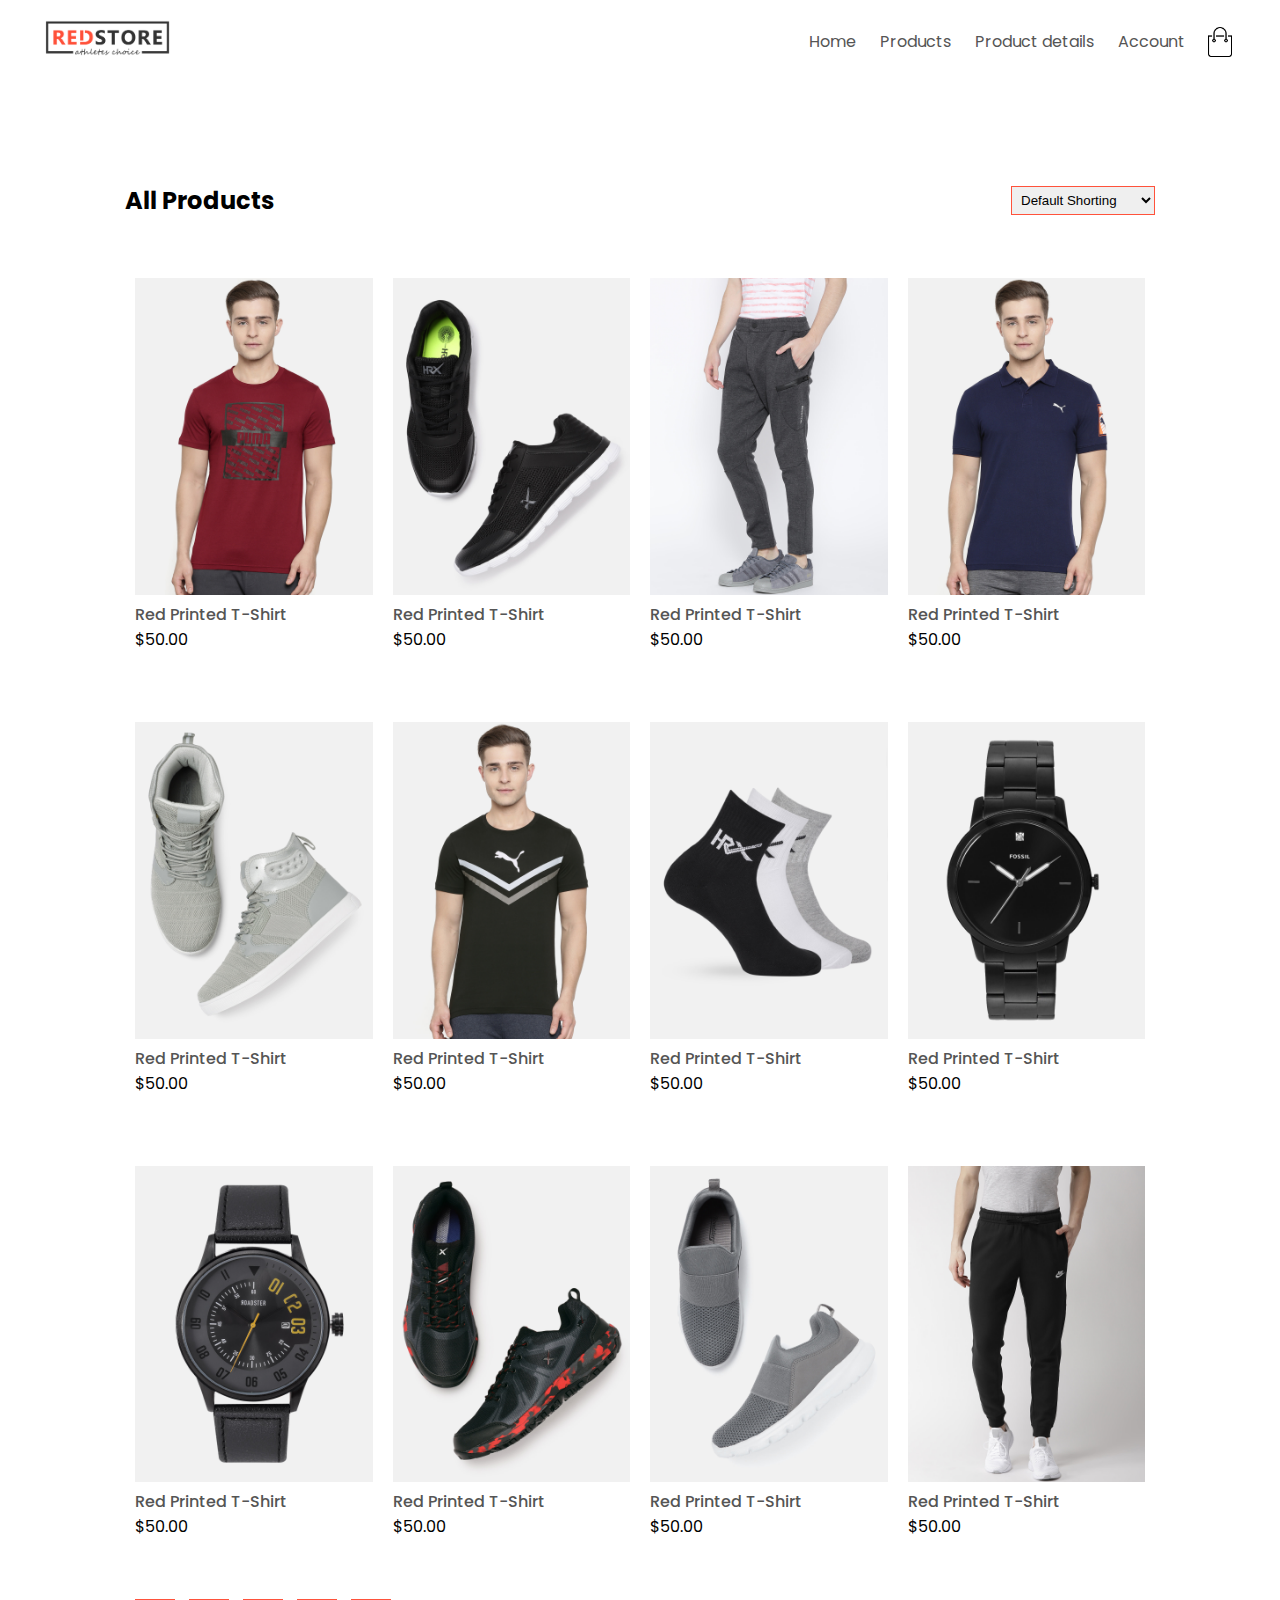
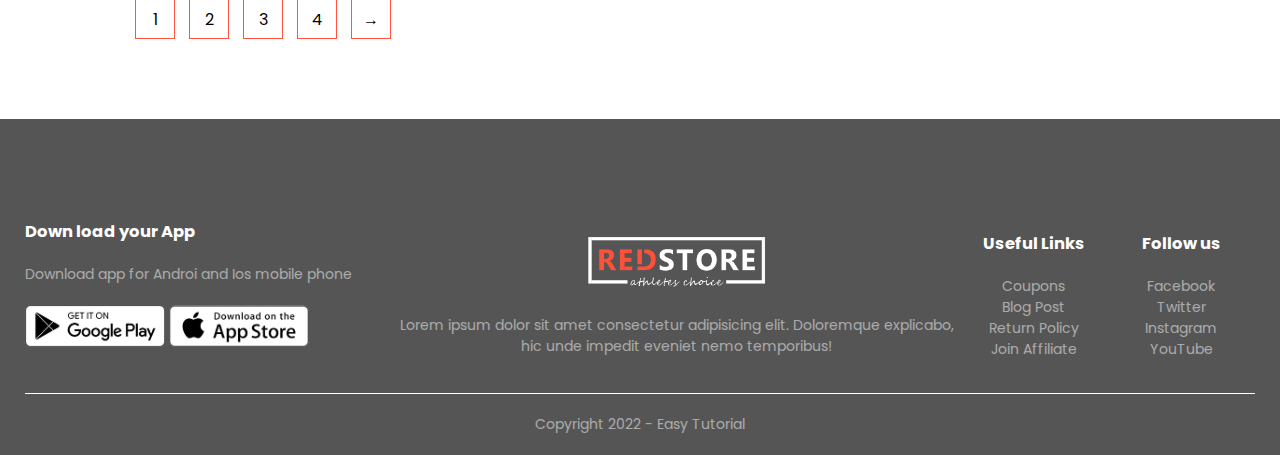
<file: products.html>
<!DOCTYPE html>
<html lang="en">

<head>
    <meta charset="UTF-8">
    <meta http-equiv="X-UA-Compatible" content="IE=edge">
    <meta name="viewport" content="width=device-width, initial-scale=1.0">
    <link
        href="https://fonts.googleapis.com/css2?family=Poppins:wght@300;400;500;600;700;800&family=Roboto:ital,wght@0,300;0,400;0,500;0,700;0,900;1,300;1,400;1,500;1,700;1,900&display=swap"
        rel="stylesheet">
    <link rel="stylesheet" href="https://cdnjs.cloudflare.com/ajax/libs/font-awesome/6.1.1/css/all.min.css"
        integrity="sha512-KfkfwYDsLkIlwQp6LFnl8zNdLGxu9YAA1QvwINks4PhcElQSvqcyVLLD9aMhXd13uQjoXtEKNosOWaZqXgel0g=="
        crossorigin="anonymous" referrerpolicy="no-referrer" />
    <link rel="stylesheet" href="style.css">
    <title>Sport Store - All Product</title>
</head>

<body>
    <div class="container">
        <!-- Navbar website -->
        <div class="navbar">
            <div class="logo">
                <img src="./images/logo.png" alt="#">
            </div>
            <nav>
                <ul id="menuItems">
                    <li><a href="index.html">Home</a></li>
                    <li><a href="products.html">Products</a></li>
                    <li><a href="product-detail.html">Product details</a></li>
                    <li><a href="account.html">Account</a></li>
                </ul>
            </nav>
            <img src="./images/cart.png" width="30px" height="30px">
            <img src="./images/menu.png" class="menu-icon" onclick="menutoggle()">
        </div>
    </div>

    <main>
        <!-- Feature product -->
        <div class="small-container">
            <div class="row row-2">
                <h2>All Products</h2>
                <select name="filter-product" id="filter-product">
                    <option value="#">Default Shorting</option>
                    <option value="#">Short by price</option>
                    <option value="#">Short by popularity</option>
                    <option value="#">Short by rating</option>
                    <option value="#">Short by sale</option>
                </select>
            </div>
            <div class="row">
                <div class="col-4">
                    <img src="./images/product-1.jpg" alt="#">
                    <h4>Red Printed T-Shirt</h4>
                    <div class="rating">
                        <i class="fa-solid fa-star"></i>
                        <i class="fa-solid fa-star"></i>
                        <i class="fa-solid fa-star"></i>
                        <i class="fa-solid fa-star"></i>
                        <i class="fa-solid fa-star-half-stroke"></i>
                    </div>
                    <p>$50.00</p>
                </div>

                <div class="col-4">
                    <img src="./images/product-2.jpg" alt="#">
                    <h4>Red Printed T-Shirt</h4>
                    <div class="rating">
                        <i class="fa-solid fa-star"></i>
                        <i class="fa-solid fa-star"></i>
                        <i class="fa-solid fa-star"></i>
                        <i class="fa-solid fa-star"></i>
                        <i class="fa-solid fa-star-half-stroke"></i>
                    </div>
                    <p>$50.00</p>
                </div>

                <div class="col-4">
                    <img src="./images/product-3.jpg" alt="#">
                    <h4>Red Printed T-Shirt</h4>
                    <div class="rating">
                        <i class="fa-solid fa-star"></i>
                        <i class="fa-solid fa-star"></i>
                        <i class="fa-solid fa-star"></i>
                        <i class="fa-solid fa-star"></i>
                        <i class="fa-solid fa-star-half-stroke"></i>
                    </div>
                    <p>$50.00</p>
                </div>

                <div class="col-4">
                    <img src="./images/product-4.jpg" alt="#">
                    <h4>Red Printed T-Shirt</h4>
                    <div class="rating">
                        <i class="fa-solid fa-star"></i>
                        <i class="fa-solid fa-star"></i>
                        <i class="fa-solid fa-star"></i>
                        <i class="fa-solid fa-star"></i>
                        <i class="fa-solid fa-star-half-stroke"></i>
                    </div>
                    <p>$50.00</p>
                </div>
            </div>

            <div class="row">
                <div class="col-4">
                    <img src="./images/product-5.jpg" alt="#">
                    <h4>Red Printed T-Shirt</h4>
                    <div class="rating">
                        <i class="fa-solid fa-star"></i>
                        <i class="fa-solid fa-star"></i>
                        <i class="fa-solid fa-star"></i>
                        <i class="fa-solid fa-star"></i>
                        <i class="fa-solid fa-star-half-stroke"></i>
                    </div>
                    <p>$50.00</p>
                </div>

                <div class="col-4">
                    <img src="./images/product-6.jpg" alt="#">
                    <h4>Red Printed T-Shirt</h4>
                    <div class="rating">
                        <i class="fa-solid fa-star"></i>
                        <i class="fa-solid fa-star"></i>
                        <i class="fa-solid fa-star"></i>
                        <i class="fa-solid fa-star"></i>
                        <i class="fa-solid fa-star-half-stroke"></i>
                    </div>
                    <p>$50.00</p>
                </div>

                <div class="col-4">
                    <img src="./images/product-7.jpg" alt="#">
                    <h4>Red Printed T-Shirt</h4>
                    <div class="rating">
                        <i class="fa-solid fa-star"></i>
                        <i class="fa-solid fa-star"></i>
                        <i class="fa-solid fa-star"></i>
                        <i class="fa-solid fa-star"></i>
                        <i class="fa-solid fa-star-half-stroke"></i>
                    </div>
                    <p>$50.00</p>
                </div>

                <div class="col-4">
                    <img src="./images/product-8.jpg" alt="#">
                    <h4>Red Printed T-Shirt</h4>
                    <div class="rating">
                        <i class="fa-solid fa-star"></i>
                        <i class="fa-solid fa-star"></i>
                        <i class="fa-solid fa-star"></i>
                        <i class="fa-solid fa-star"></i>
                        <i class="fa-solid fa-star-half-stroke"></i>
                    </div>
                    <p>$50.00</p>
                </div>
            </div>

            <div class="row">
                <div class="col-4">
                    <img src="./images/product-9.jpg" alt="#">
                    <h4>Red Printed T-Shirt</h4>
                    <div class="rating">
                        <i class="fa-solid fa-star"></i>
                        <i class="fa-solid fa-star"></i>
                        <i class="fa-solid fa-star"></i>
                        <i class="fa-solid fa-star"></i>
                        <i class="fa-solid fa-star-half-stroke"></i>
                    </div>
                    <p>$50.00</p>
                </div>

                <div class="col-4">
                    <img src="./images/product-10.jpg" alt="#">
                    <h4>Red Printed T-Shirt</h4>
                    <div class="rating">
                        <i class="fa-solid fa-star"></i>
                        <i class="fa-solid fa-star"></i>
                        <i class="fa-solid fa-star"></i>
                        <i class="fa-solid fa-star"></i>
                        <i class="fa-solid fa-star-half-stroke"></i>
                    </div>
                    <p>$50.00</p>
                </div>

                <div class="col-4">
                    <img src="./images/product-11.jpg" alt="#">
                    <h4>Red Printed T-Shirt</h4>
                    <div class="rating">
                        <i class="fa-solid fa-star"></i>
                        <i class="fa-solid fa-star"></i>
                        <i class="fa-solid fa-star"></i>
                        <i class="fa-solid fa-star"></i>
                        <i class="fa-solid fa-star-half-stroke"></i>
                    </div>
                    <p>$50.00</p>
                </div>

                <div class="col-4">
                    <img src="./images/product-12.jpg" alt="#">
                    <h4>Red Printed T-Shirt</h4>
                    <div class="rating">
                        <i class="fa-solid fa-star"></i>
                        <i class="fa-solid fa-star"></i>
                        <i class="fa-solid fa-star"></i>
                        <i class="fa-solid fa-star"></i>
                        <i class="fa-solid fa-star-half-stroke"></i>
                    </div>
                    <p>$50.00</p>
                </div>
            </div>
            <div class="page-btn">
                <span>1</span>
                <span>2</span>
                <span>3</span>
                <span>4</span>
                <span>&#8594</span>
            </div>
        </div>
    </main>

    <footer>
        <div class="container">
            <div class="row">
                <div class="footer-col-1">
                    <h3>Down load your App</h3>
                    <p>Download app for Androi and Ios mobile phone</p>
                    <div class="app-logo">
                        <img src="./images/play-store.png" alt="#">
                        <img src="./images/app-store.png" alt="#">
                    </div>
                </div>
                <div class="footer-col-2">
                    <img src="./images/logo-white.png" alt="#">
                    <p>
                        Lorem ipsum dolor sit amet consectetur adipisicing elit.
                        Doloremque explicabo, hic unde impedit eveniet nemo temporibus!
                    </p>
                </div>
                <div class="footer-col-3">
                    <h3>Useful Links</h3>
                    <ul>
                        <li>Coupons</li>
                        <li>Blog Post</li>
                        <li>Return Policy</li>
                        <li>Join Affiliate</li>
                    </ul>
                </div>
                <div class="footer-col-4">
                    <h3>Follow us</h3>
                    <ul>
                        <li>Facebook</li>
                        <li>Twitter</li>
                        <li>Instagram</li>
                        <li>YouTube</li>
                    </ul>
                </div>
            </div>
            <hr>
            <p class="copyright">Copyright 2022 - Easy Tutorial</p>
        </div>
    </footer>
    <!-- Jscode for menu -->
    <script>
        var menuitems = document.getElementById("menuItems")
        menuitems.style.maxHeight = "0px"
        function menutoggle() {
            if (menuitems.style.maxHeight == "0px") {
                menuitems.style.maxHeight = "200px"
            }
            else {
                menuitems.style.maxHeight = "0px"
            }
        }
    </script>
</body>

</html>
</file>
<file: style.css>
/* --------Variable Website----------- */
:root{
    --text-color1:#555;
    --text-color2:#fff;
    --primary-color:#ff523b;
}
/* --------Variable Website----------- */

/* --------Reset CSS----------- */
*{
    margin: 0;
    padding: 0;
    box-sizing: border-box;
}
/* --------Reset CSS----------- */
body{
    font-family: 'Poppins', sans-serif;  
}

/* --------Header----------- */

header{
    background: radial-gradient(var(--text-color2),var(--primary-color));
}
.container{
    max-width: 1300px;
    margin: auto;
    padding-left: 25px;
    padding-right: 25px;
}
.logo img{
    width: 125px;
}
.navbar{
    display: flex;
    align-items: center;
    padding: 20px;
}
nav{
    flex: 1;
    text-align: right;
}
nav ul{
    display: inline-block;
    list-style-type: none;
}
nav ul li{
    display: inline-block;
    margin-right: 20px;
}
nav ul li a{
    text-decoration: none;
    color: var(--text-color1);
}
.menu-icon{
    width: 28px;
    margin-left: 20px;
    display: none;
}
.container .row{
    margin-top: 70px;
}
.row{
    display: flex;
    align-items: center;
    flex-wrap: wrap;
    justify-content: space-around;
}
.col-2{
    flex-basis: 50%;
    min-width: 300px;
}
.col-2 h1{
    font-size: 50px;
    line-height: 60px;
    margin: 25px 0;
}
.col-2 .btn{
    display: inline-block;
    background-color:var(--primary-color) ;
    color: var(--text-color2);
    text-decoration: none;
    padding: 8px 30px;
    margin: 25px 0; 
    border-radius: 30px;
    opacity: 1;
    transition: opacity 0.5s;
}
.col-2 .btn:hover{
    background-color: var(--text-color1);
    opacity: 0.5;
}
.col-2 img{
    max-width: 100%;
    padding: 50px 0;
}

/* --------Header----------- */

/* --------Main----------- */
.categories{
    margin: 70px 0;
}
.col-3{
    flex-basis: 30%;
    min-width: 250px;
    margin-bottom: 30px;
}
.col-3 img{
    width: 100%;
}
.small-container{
    margin: auto;
    max-width: 1080px;
    padding-left: 25px;
    padding-right: 25px;
}
/* --------Main----------- */
.col-4{
    flex-basis: 25%;
    padding: 10px;
    min-width: 200px;
    margin-bottom: 50px;
    transition: transform 0.5s;
}
.col-4:hover{
    transform: translateY(-5px);
}
.col-4 img{
    width: 100%;
}
.small-container .title{
    text-align: center;
    line-height: 60px;
    margin: 0 auto 80px;
    color: var(--text-color1);
    position: relative;
}
.small-container .title:after{
    content: "";
    background-color: var(--primary-color);
    width: 80px;
    height: 5px;
    border-radius: 5px;
    position: absolute;
    bottom: 0;
    left: 50%;
    z-index: 1;
    transform: translateX(-50%);
}
.col-4 h4{
    color: var(--text-color1);
    font-weight: 500;
}
.rating i{
    color: var(--primary-color);
}
/* ----------offer----------- */
.offer{
    background: radial-gradient(var(--text-color2),var(--primary-color));
    margin-top: 80px;
    padding: 30px 0;
}
.col-2 .offer-img{
    padding: 50px;
}
small{
    color: var(--text-color1);
}
/* ----------offer----------- */

/* ----------testimonial----------- */
.testimonial{
    padding-top: 100px;
}
.testimonial  .col-3{
    text-align: center;
    box-shadow: 0 0 20px rgba(0, 0, 0, 0.2);
    padding: 40px 20px;
    transition: transform 0.3s;
}
.testimonial  .col-3:hover{
    transform: translateY(-10px);
}
.testimonial .col-3 img{
    width: 50px;
    margin-top: 20px;
    border-radius: 50%;
}
.testimonial .col-3 p{
    color: var(--text-color1);
    font-size: 12px;
    margin: 12px 0;
}
.fa-quote-left{
    font-size: 34px;
    color: var(--primary-color);
}
.testimonial .col-3 h3{
    color: var(--text-color1);
    font-weight: 600;
    font-size: 16px;
}
/* ----------testimonial----------- */

/* ----------Brands----------- */
.brands{
    margin: 100px auto; 
}
.col-5{
    width: 160px;
}
.col-5 img{
    width: 100%;
    cursor: pointer;
    filter: grayscale(100%);
}
.col-5 img:hover{
    filter: grayscale(0);
}
/* ----------Brands----------- */

/* ----------Footer----------- */
footer{
    background-color: var(--text-color1);
    color: var(--text-color2);
    font-size: 14px;
    padding: 30px 0 20px;
}
footer p, footer ul{
    opacity: 0.5;
}
footer p:hover{
    opacity: 1;
}

footer h3{
    margin-bottom: 20px;
}
.footer-col-1,footer-col-2,footer-col-3,footer-col-4{
    min-width: 250px;
    margin-bottom: 20px;
}
.footer-col-1{
    flex-basis: 30%;
}
.footer-col-2{
    flex:1;
    text-align: center;
}
.footer-col-2 img{
    width: 180px;
    margin-bottom: 20px;
}
.footer-col-3,.footer-col-4{
    flex-basis: 12%;
    text-align: center;
}
footer ul{
    list-style-type: none;
}
.app-logo{
    margin-top: 20px;
}
.app-logo img{
    width: 140px;
}
footer hr{
    border: none;
    background-color: var(--text-color2);
    height: 1px;
    margin: 20px 0;
}
.copyright{
    text-align: center;
}
/* ---------------Media-Menu--------- */
@media only screen and (max-width:800px){
    nav ul{
        position: absolute;
        top: 70px;
        left: 0;
        background: var(--text-color1);
        width: 100%;
        overflow: hidden;
        transition: max-height 0.5s;
    }
    nav ul li{
        display: block;
        margin: 10px 50px 10px 0;
    }
    nav ul li a{
        color: var(--text-color2);
    }
    .menu-icon{
        display: block;
        cursor: pointer;
    }
}
@media only screen and (max-width:600px){
    .row{
        text-align: center;
    }
    .col-2, .col-3, .col-4{
        flex-basis: 100%;
    }
    .single-product .row{
        text-align: left;
    }
    .single-product .col-2{
        padding: 20px 0;
    }
    .single-product h1{
        font-size: 26px;
        line-height: 36px;
    }
    .cart-info p{
        display: none;
    }
}
/* -------------All-products-page------- */
.row-2{
    justify-content: space-between;
    margin: 100px auto 50px;
}
select{
    border: 1px solid var(--primary-color);
    padding: 5px;
}

.page-btn{
    margin: 0 auto 80px;
}
.page-btn span{
    display: inline-block;
    border: 1px solid var(--primary-color);
    margin-left: 10px;
    width: 40px;
    height: 40px;
    text-align: center;
    line-height: 40px;
    cursor: pointer;
}
.page-btn span:hover{
    background-color: var(--primary-color);
    color: var(--text-color2);
}
/* -------------All-products-page----------- */
.single-product{
    margin-top: 80px;
}
.single-product .col-2 img{
    padding: 0;
}
.single-product .col-2{
    padding: 20px;
}
.single-product h4{
    margin: 20px 0;
    font-size: 22px;
    font-weight: bold;
}
.single-product select{
    display: block;
    padding: 10px;
    margin-top: 20px;
}
.single-product input{
    width: 50px;
    height: 40px;
    padding-left: 10px;
    font-size: 20px;
    margin-right: 10px;
    border: 1px solid var(--primary-color);
}
.single-product input:focus{
    outline: none;
}
.fa-indent{
    margin-left: 10px;
    color: var(--primary-color);
}
.small-img-row{
    display: flex;
    justify-content: space-between;
}
.small-img-col{
    flex-basis: 24%;
    cursor: pointer;
}
/* ----------Cart items---------- */
.cart-page{
    margin: 80px auto;
}
table{
    width: 100%;
    border-collapse: collapse;
}
.cart-info{
    display: flex;
    flex-wrap: wrap;
}
th{
    text-align: left;
    padding: 5px;
    color: var(--text-color2);
    background: var(--primary-color);
    font-weight: 400;
}
td{
    padding: 10px 5px;
}
td input{
    width: 40px;
    height: 30px;
    padding: 5px;
    border: 1px solid var(--text-color1);
}
td a{
    color: #ff523b;
    font-size: 12px;
}
td img{
    width: 80px;
    height: 80px;
    margin-right: 10px;
}
.total-price{
    display: flex;
    justify-content: flex-end;
}
.total-price table{
    border-top: 3px solid var(--primary-color);
    max-width: 400px;
}
td:last-child{
    text-align: right;
}
th:last-child{
    text-align: right;
}
/* -----------------Account-Page-------------- */
.account-page{
    padding: 50px 0;
    background: radial-gradient(var(--text-color2),var(--primary-color));
}
.form-container{
    width: 300px;
    height: 400px;
    background-color: var(--text-color2);
    position: relative;
    text-align: center;
    padding: 20px 0;
    margin: auto;
    box-shadow: 0 0 20px 0 rgba(0, 0, 0, 0.1);
    overflow: hidden;
}
.form-container span{
    font-weight: bold;
    padding: 0 10px;
    color: var(--text-color1);
    cursor: pointer;
    width: 100px;
    display: inline-block;
}
.form-btn{
    display: inline-block;
}
.form-container form{
    max-width: 300px;
    padding: 0 20px;
    position: absolute;
    top: 130px;
    transition: transform 1s;
}
form input{
    width: 100%;
    height: 30px;
    margin: 10px 0;
    padding: 0 10px;
    border: 1px solid #ccc;
}
form .btn{
    width: 100%;
    border: none;
    cursor: pointer;
    margin: 10px 0;
}
#LoginForm{
    left: -300px;
}
#RegisterForm{
    left: 0;
}
form a{
    font-size: 12px;
    text-decoration: none;
    color: #ccc;
    cursor: pointer;
}
#indicator{
    width: 100px;
    border: none;
    background: var(--primary-color);
    height: 3px;
    margin-top: 8px;
    transform: translateX(100px);
    transition: transform 1s;
}
</file>
